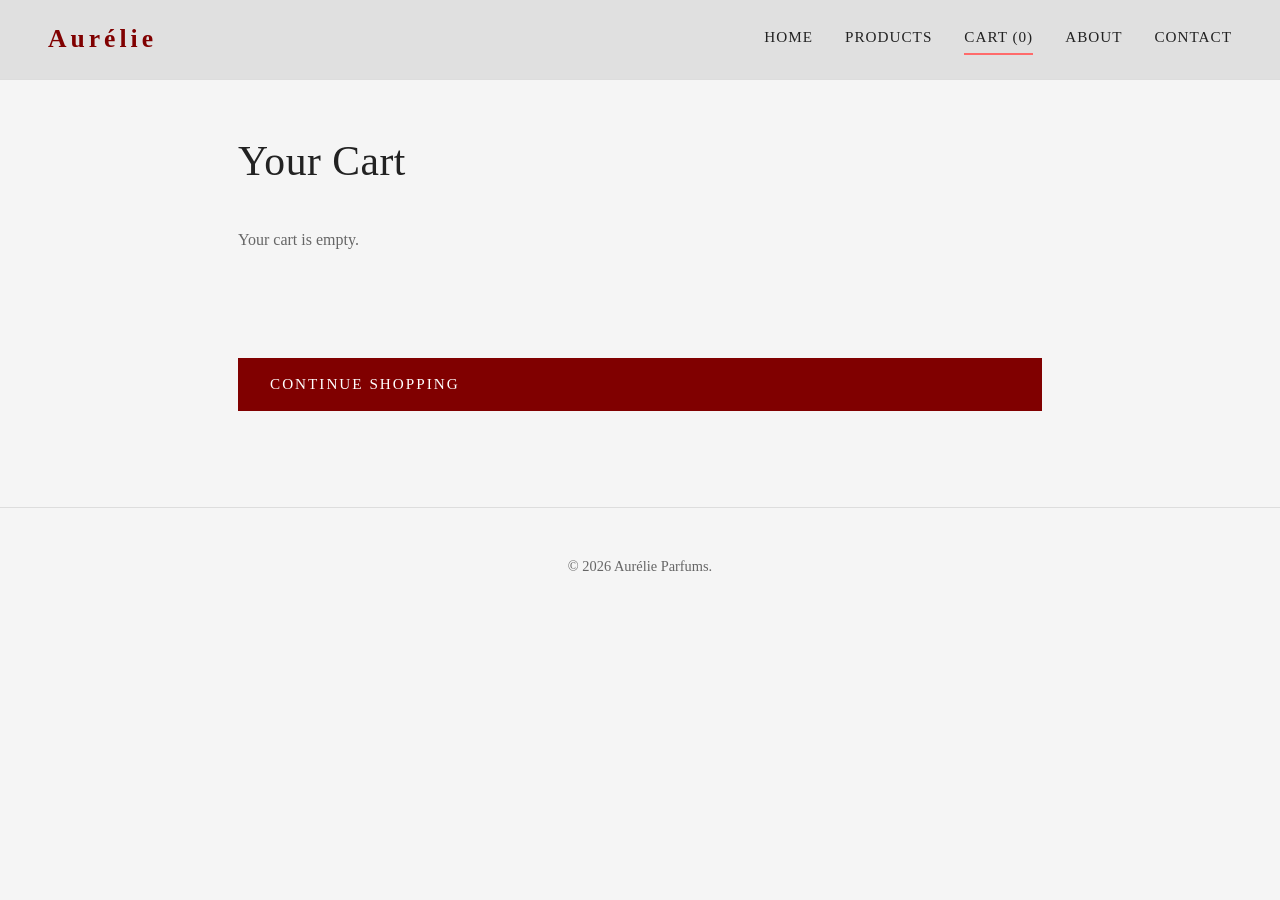
<file: cart.html>
<!DOCTYPE html>
<html lang="en">
<head>
  <meta charset="UTF-8" />
  <meta name="viewport" content="width=device-width, initial-scale=1.0" />
  <title>Cart — Aurélie</title>
  <link rel="stylesheet" href="style.css" />
</head>
<body>
  <header class="site-header">
    <div class="brand">Aurélie</div>
    <nav class="nav">
      <a href="index.html">Home</a>
      <a href="products.html">Products</a>
      <a href="cart.html" class="active">Cart (<span id="cartCount">0</span>)</a>
      <a href="about.html">About</a>
      <a href="contact.html">Contact</a>

    </nav>
  </header>

  <main class="page">
    <h1>Your Cart</h1>
    <div id="cartContainer" class="cart-container">
      <p>Your cart is empty.</p>
    </div>
  </main>

  <footer class="site-footer">
    <p>&copy; 2026 Aurélie Parfums.</p>
  </footer>
  <script src="script.js"></script>
</body>
</html>
</file>
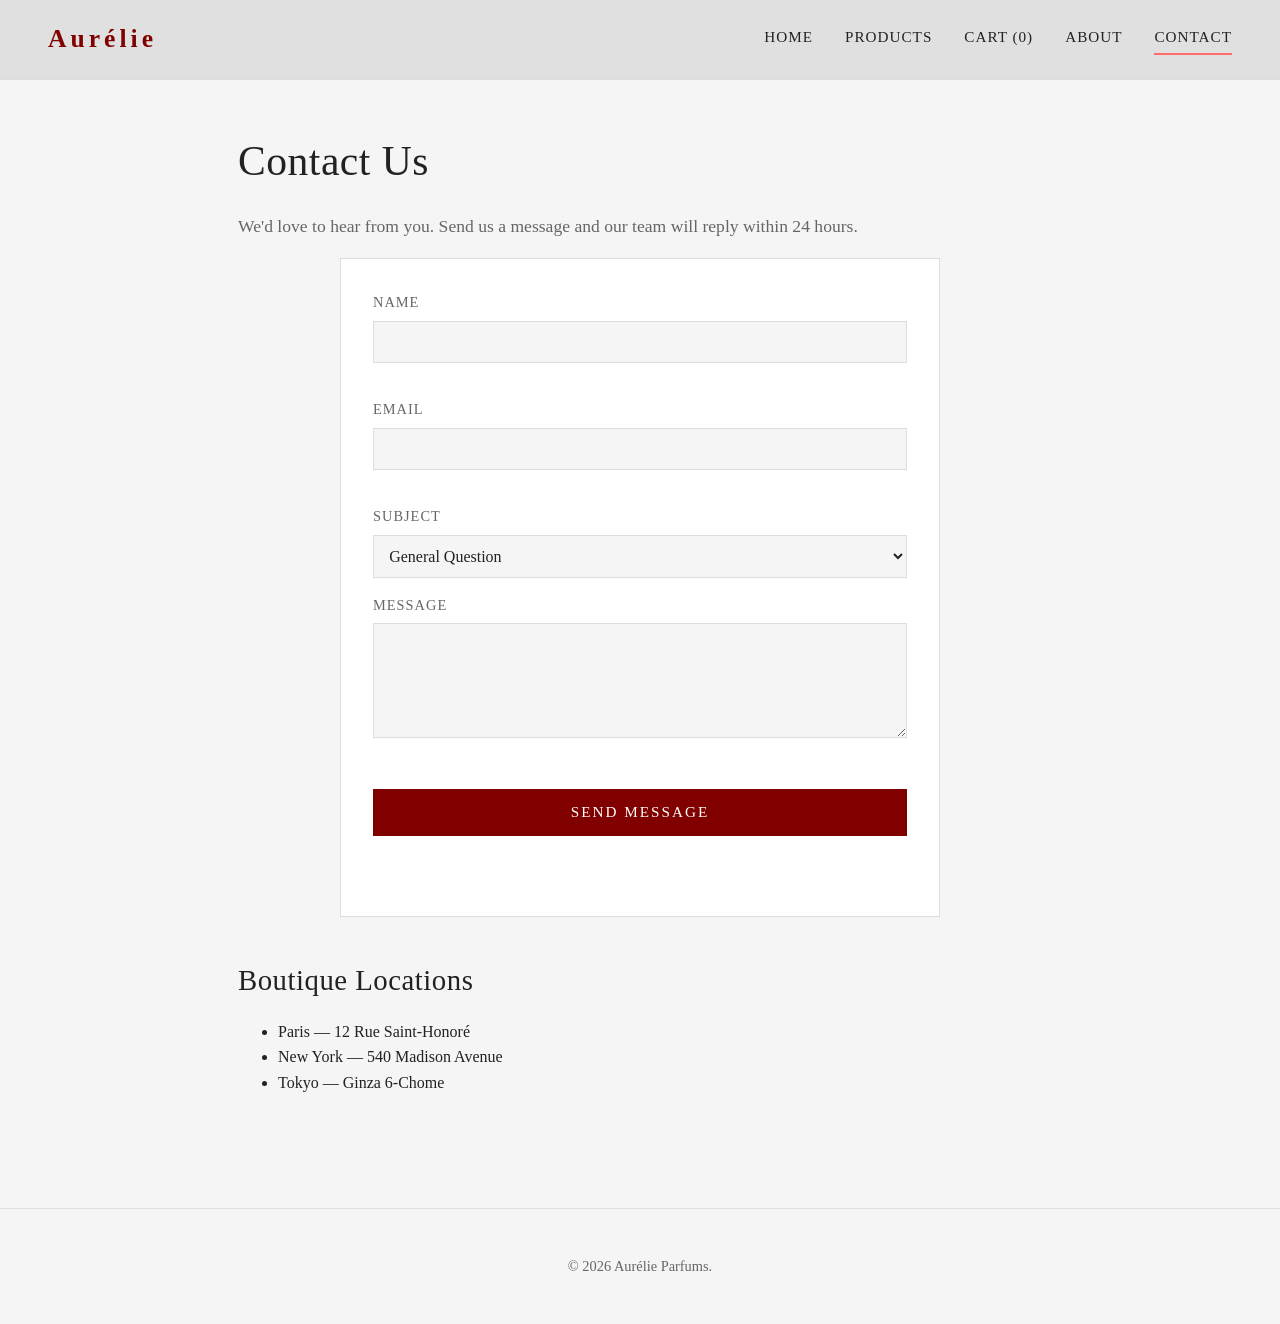
<file: contact.html>
<!DOCTYPE html>
<html lang="en">
<head>
  <meta charset="UTF-8" />
  <meta name="viewport" content="width=device-width, initial-scale=1.0" />
  <title>Contact — Aurélie</title>
  <link rel="stylesheet" href="style.css" />
  
</head>

<body>
  <header class="site-header">
    <div class="brand">Aurélie</div>
    <nav class="nav">
      <a href="index.html">Home</a>
      <a href="products.html">Products</a>
      <a href="cart.html">Cart (<span id="cartCount">0</span>)</a>
      <a href="about.html">About</a>
      <a href="contact.html" class="active">Contact</a>

    </nav>
  </header>

  <main class="page">
    <h1>Contact Us</h1>
    <p class="lead">We'd love to hear from you. Send us a message and our team will reply within 24 hours.</p>

    <form id="contactForm" class="contact-form" novalidate>
      <label>Name
        <input type="text" id="name" />
        <span class="error" id="nameError"></span>
      </label>

      <label>Email
        <input type="email" id="email" />
        <span class="error" id="emailError"></span>
      </label>

      <label>Subject
        <select id="subject">
          <option value="general">General Question</option>
          <option value="order">Order Inquiry</option>
          <option value="press">Press / Wholesale</option>
        </select>
      </label>

      <label>Message
        <textarea id="message" rows="5"></textarea>
        <span class="error" id="messageError"></span>
      </label>

      <button type="submit" class="btn">Send Message</button>
      <p id="formSuccess" class="success"></p>
    </form>

    <h2>Boutique Locations</h2>
    <ul>
      <li>Paris — 12 Rue Saint-Honoré</li>
      <li>New York — 540 Madison Avenue</li>
      <li>Tokyo — Ginza 6-Chome</li>
    </ul>
  </main>

  <footer class="site-footer">
    <p>&copy; 2026 Aurélie Parfums.</p>
  </footer>

  <script src="script.js"></script>
</body>
</html>
</file>
<file: style.css>
/* Aurélie — Perfume Boutique stylesheet */
:root {
  --bg: #f5f5f5;
  --ink: #222222;
  --muted: #666666;
  --gold: #ff6b6b;
  --gold-dark: #800000;
  --rose: #ffcccc;
  --card: #ffffff;
  --border: #dddddd;
}

* { box-sizing: border-box; }

body {
  margin: 0;
  font-family: 'Georgia', 'Times New Roman', serif;
  background: var(--bg);
  color: var(--ink);
  line-height: 1.6;
}

h1, h2, h3 {
  font-family: 'Georgia', serif;
  font-weight: 400;
  letter-spacing: 0.5px;
  color: var(--ink);
}

h1 { font-size: 2.6rem; margin: 0 0 1rem; }
h2 { font-size: 1.8rem; margin: 2.5rem 0 1rem; }
h3 { font-size: 1.2rem; margin: 0.8rem 0 0.4rem; }

p { color: var(--muted); }

a { color: var(--gold-dark); text-decoration: none; }
a:hover { text-decoration: underline; }

/* Header / Nav */
.site-header {
  display: flex;
  justify-content: space-between;
  align-items: center;
  padding: 1.2rem 3rem;
  background: #e0e0e0;
  border-bottom: 1px solid var(--border);
  position: sticky;
  top: 0;
  z-index: 10;
}
.brand {
  font-size: 1.6rem;
  letter-spacing: 4px;
  color: var(--gold-dark);
  font-weight: 600;
}
.nav { display: flex; gap: 2rem; }
.nav a {
  color: var(--ink);
  font-size: 0.95rem;
  letter-spacing: 1px;
  text-transform: uppercase;
  padding-bottom: 4px;
  border-bottom: 2px solid transparent;
}
.nav a:hover, .nav a.active {
  border-color: var(--gold);
  text-decoration: none;
}

/* Hero */
.hero {
  display: flex;
  align-items: center;
  gap: 3rem;
  padding: 4rem 3rem;
  max-width: 1200px;
  margin: 0 auto;
}
.hero-text { flex: 1; }
.hero-image { flex: 1; }
.hero-image img {
  width: 100%;
  border-radius: 4px;
  box-shadow: 0 20px 60px -20px rgba(140, 99, 50, 0.4);
}

.btn {
  display: inline-block;
  padding: 0.9rem 2rem;
  margin-top: 1rem;
  background: var(--gold-dark);
  color: var(--card);
  border: none;
  font-family: inherit;
  font-size: 0.95rem;
  letter-spacing: 2px;
  text-transform: uppercase;
  cursor: pointer;
  transition: background 0.25s;
}
.btn:hover { background: var(--ink); }
.cta-msg { margin-top: 0.8rem; color: var(--gold-dark); font-style: italic; }

/* Features */
.features { padding: 3rem; max-width: 1200px; margin: 0 auto; text-align: center; }
.feature-grid {
  display: flex;
  gap: 2rem;
  margin-top: 2rem;
  flex-wrap: wrap;
}
.feature-card {
  flex: 1 1 280px;
  background: var(--card);
  padding: 1.5rem;
  border: 1px solid var(--border);
  text-align: left;
}
.feature-card img {
  width: 100%;
  height: 200px;
  object-fit: cover;
  margin-bottom: 1rem;
}

/* Page layout */
.page { max-width: 900px; margin: 0 auto; padding: 3rem; }
.lead { font-size: 1.1rem; }
.about-img { width: 100%; max-height: 400px; object-fit: cover; margin: 1rem 0; }

/* Table */
.products-table {
  width: 100%;
  border-collapse: collapse;
  margin: 1rem 0 2rem;
  background: var(--card);
}
.products-table th, .products-table td {
  padding: 1rem;
  border: 1px solid var(--border);
  text-align: left;
}
.products-table th {
  background: var(--gold-dark);
  color: var(--card);
  letter-spacing: 1px;
  text-transform: uppercase;
  font-size: 0.85rem;
}
.products-table tr:nth-child(even) { background: #f7f1e8; }

/* Product grid (API) */
.product-grid {
  display: grid;
  grid-template-columns: repeat(auto-fill, minmax(220px, 1fr));
  gap: 1.5rem;
  margin: 1rem 0 2rem;
}
.product-card {
  background: var(--card);
  border: 1px solid var(--border);
  padding: 1.2rem;
  transition: transform 0.2s, box-shadow 0.2s;
  border-radius: 4px;
}
.product-card:hover {
  transform: translateY(-4px);
  box-shadow: 0 12px 24px rgba(0,0,0,0.06);
}
.product-img {
  width: 100%;
  height: 200px;
  object-fit: cover;
  margin-bottom: 1rem;
  border-radius: 4px;
}
.product-card .price {
  color: var(--gold-dark);
  font-weight: bold;
  font-size: 1.2rem;
  margin: 0.4rem 0;
}

/* Forms */
.contact-form, .add-product form {
  display: flex;
  flex-direction: column;
  gap: 1rem;
  background: var(--card);
  padding: 2rem;
  border: 1px solid var(--border);
  max-width: 600px;
  margin: 0 auto;
}
label {
  display: flex;
  flex-direction: column;
  gap: 0.4rem;
  font-size: 0.9rem;
  letter-spacing: 1px;
  text-transform: uppercase;
  color: var(--muted);
}
input, textarea, select {
  padding: 0.7rem;
  border: 1px solid var(--border);
  background: var(--bg);
  font-family: inherit;
  font-size: 1rem;
  color: var(--ink);
}
input:focus, textarea:focus, select:focus {
  outline: 2px solid var(--gold);
  outline-offset: 1px;
}
.error { color: #b73e3e; font-size: 0.8rem; min-height: 1em; text-transform: none; letter-spacing: 0; }
.success { color: #2e7d4f; font-style: italic; }

/* Footer */
.site-footer {
  text-align: center;
  padding: 2rem;
  margin-top: 3rem;
  border-top: 1px solid var(--border);
  color: var(--muted);
  font-size: 0.9rem;
}

/* Cart, Checkout & Admin Layouts (Flexbox) */
.cart-container {
  display: flex;
  flex-direction: column;
  gap: 1.5rem;
}
.checkout-page, .admin-page {
  display: flex;
  flex-direction: column;
  gap: 1.5rem;
}
.checkout-container, .table-container {
  display: flex;
  flex-direction: column;
  width: 100%;
  background: var(--card);
  padding: 2rem;
  border: 1px solid var(--border);
}
.flex-col-card {
  display: flex;
  flex-direction: column;
  justify-content: space-between;
}
.flex-col-card .add-to-cart-btn {
  margin-top: auto;
}
.products-table tfoot td {
  padding: 1rem;
  border-top: 2px solid var(--border);
  background: #f7f1e8;
}

/* Responsive */
@media (max-width: 768px) {
  .site-header { flex-direction: column; gap: 1rem; padding: 1rem; }
  .nav { gap: 1rem; flex-wrap: wrap; justify-content: center; }
  .hero { flex-direction: column; padding: 2rem 1.5rem; }
  .page, .features { padding: 2rem 1.5rem; }
  h1 { font-size: 2rem; }
}
</file>
